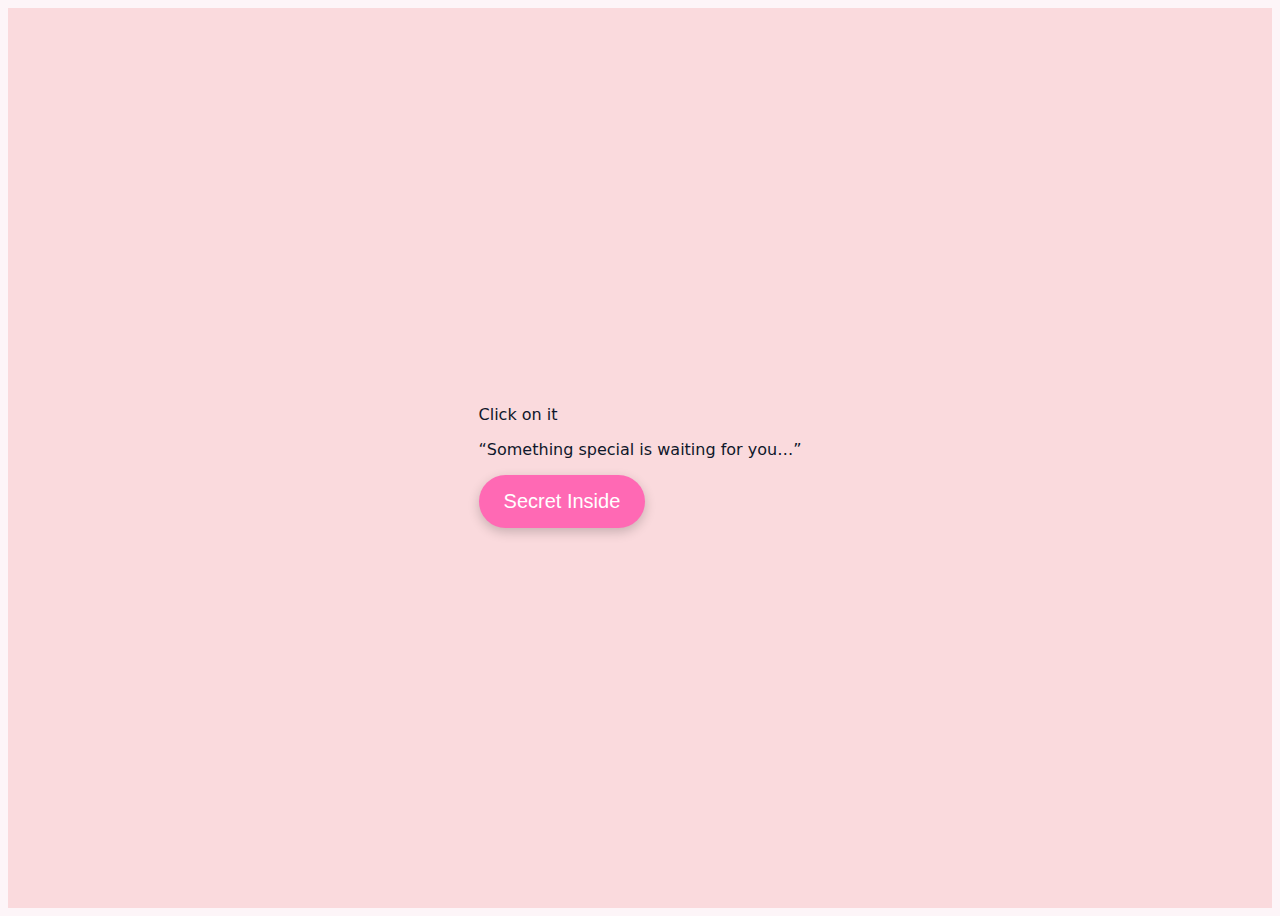
<file: index.html>
<!doctype html>
<html lang="en">

<head>
    <meta charset="utf-8">
    <meta name="viewport" content="width=device-width, initial-scale=1">
    <title>Happy Birthday</title>
    <link href="https://cdn.jsdelivr.net/npm/bootstrap@5.3.8/dist/css/bootstrap.min.css" rel="stylesheet"
        integrity="sha384-sRIl4kxILFvY47J16cr9ZwB07vP4J8+LH7qKQnuqkuIAvNWLzeN8tE5YBujZqJLB" crossorigin="anonymous">
    <link rel="stylesheet" href="assets/css/style.css">
</head>

<body>
    <div class="container-fluid text-center comp">
        <div class="main">
            <p class="text-center fs-1 fw-bold">Click on it</p>
            <p class="text-center fs-5">“Something special is waiting for you…” </p>
            <button type="button" class="btn btn-primary btn-lg hot" onclick="window.location.href='birthday.html'">Secret Inside</button>
            <canvas id="confetti"></canvas>
            <div class="balloon"></div>
            <div class="balloon two"></div>
            <div class="balloon three"></div>
        </div>
    </div>
</body>

</html>
</file>
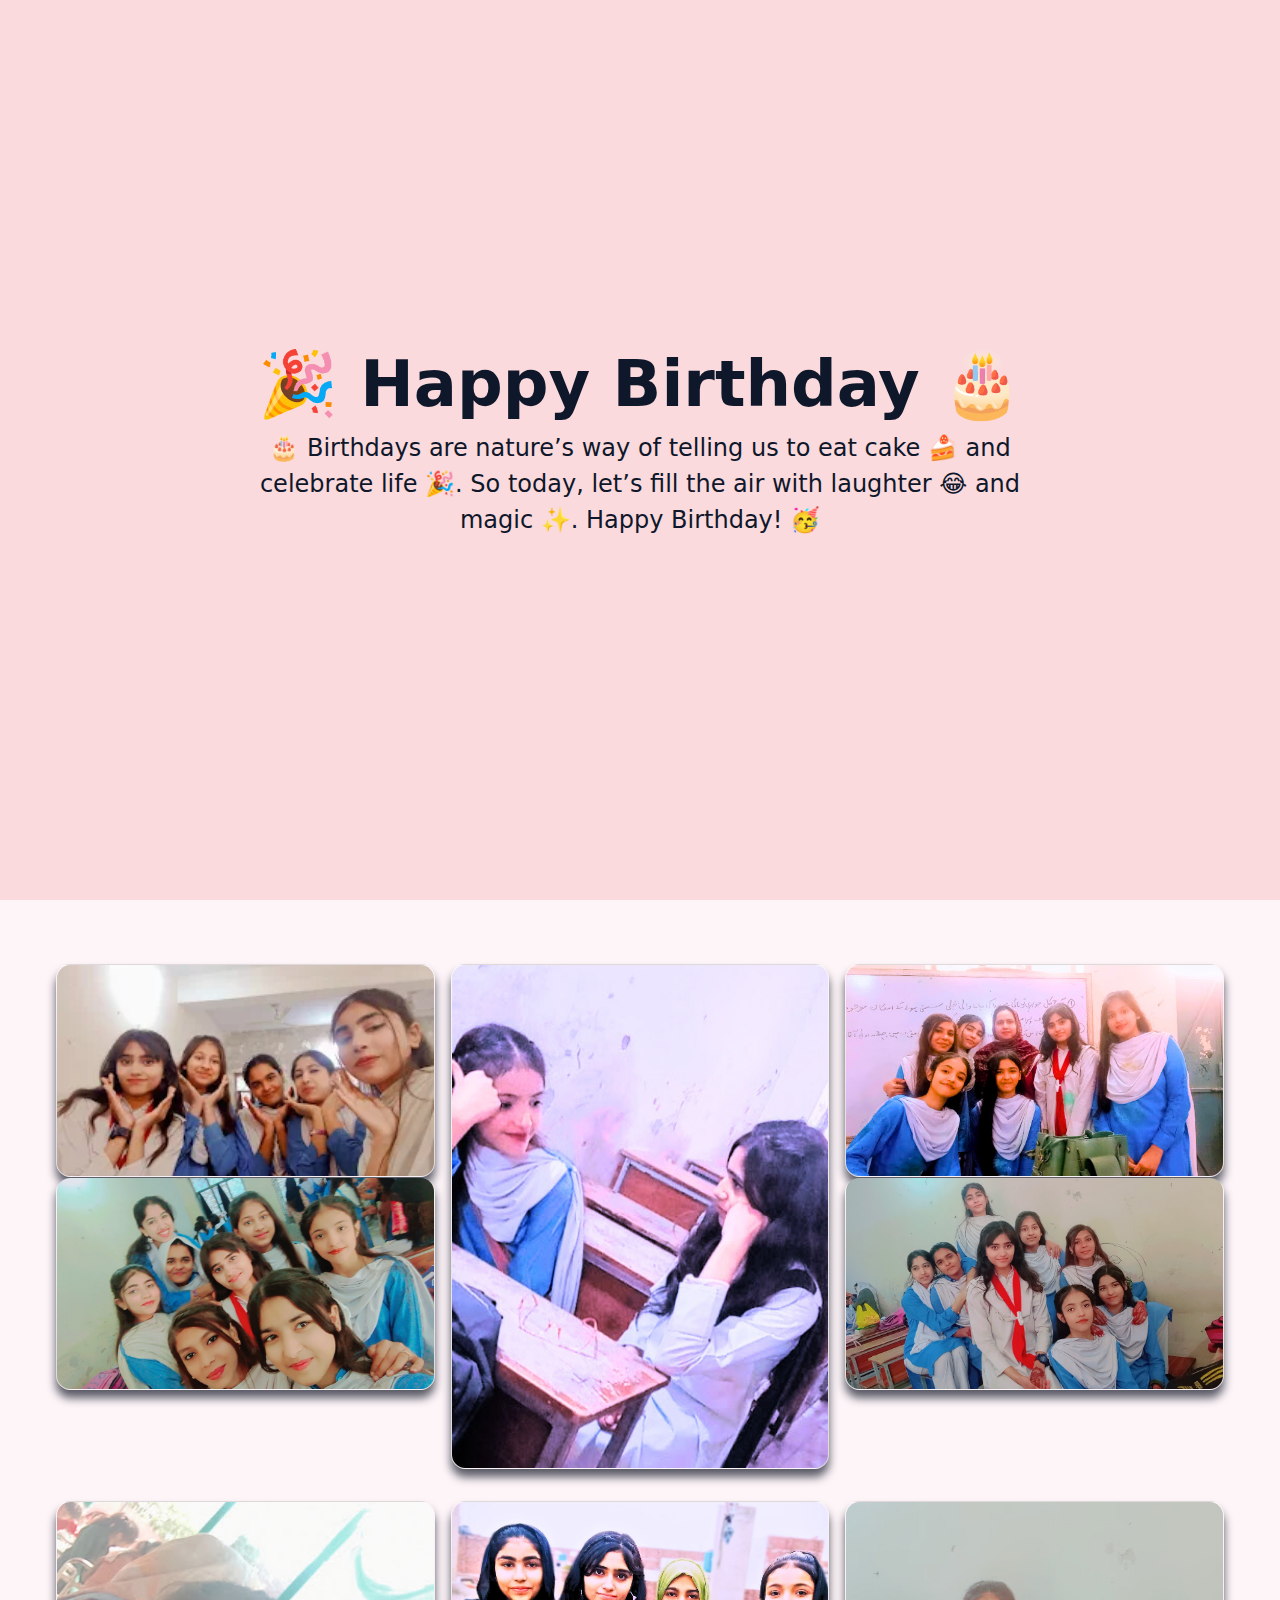
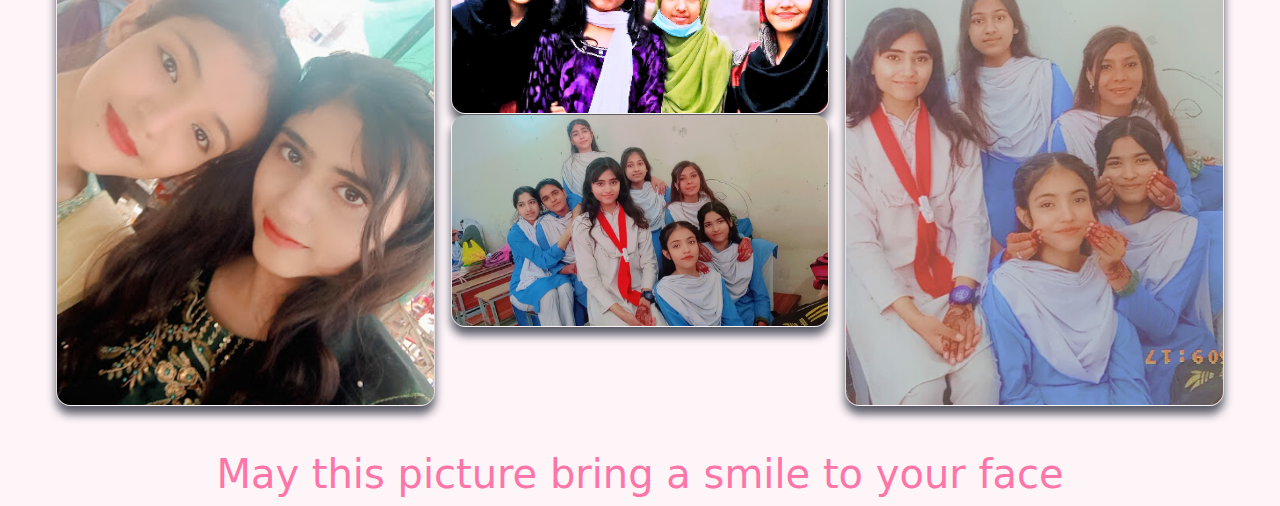
<file: birthday.html>
<!doctype html>
<html lang="en">

<head>
  <meta charset="utf-8">
  <meta name="viewport" content="width=device-width, initial-scale=1">
  <title>Happy Birthday</title>
  <link href="https://cdn.jsdelivr.net/npm/bootstrap@5.3.8/dist/css/bootstrap.min.css" rel="stylesheet">
  <link rel="stylesheet" href="assets/css/style.css">
</head>

<body>
  <div class="container-fluid text-center comp">
    <h1 class="fw-bold display-3">🎉 Happy Birthday 🎂
      <div id="name"></div>
    </h1>
    <p class="fs-4 col-8">🎂 Birthdays are nature’s way of telling us to eat cake 🍰 and celebrate life 🎉. So today,
      let’s fill the air with laughter 😂 and magic ✨. Happy Birthday! 🥳</p>
  </div>

  <main class="gallery">
    <div class="row g-3 mt-3">
      <div class="col-12 col-md-4">
        <div class="photo-frame horizontal"><img src="assets/images/Snapchat-1569020458.webp"></div>
        <div class="photo-frame horizontal"><img src="assets/images/ku - Edited.jpg"></div>
      </div>
      <div class="col-12 col-md-4">
        <div class="photo-frame vertical"><img src="assets/images/6ad25995-8973-4c32-9c5c-ea5ef26745a0.jpg"></div>
      </div>
      <div class="col-12 col-md-4">
        <div class="photo-frame horizontal"><img src="assets/images/8eab7ca8-d17d-4163-9cfc-ba4f59c448e9.jpg"></div>
        <div class="photo-frame horizontal"><img src="assets/images/google.jpg"></div>
      </div>
    </div>

    <div class="row g-3 mt-3">
      <div class="col-12 col-md-4">
        <div class="photo-frame vertical"><img src="assets/images/tuk.jpg"></div>
      </div>
      <div class="col-12 col-md-4">
        <div class="photo-frame horizontal"><img src="assets/images/a374a35b-4b90-467c-8e6e-b7e339a3007e.jpg"></div>
        <div class="photo-frame horizontal"><img src="assets/images/google.jpg"></div>
      </div>
      <div class="col-12 col-md-4">
        <div class="photo-frame vertical"><img src="assets/images/23f9a16c-e419-4d05-838b-2878ad9dad40.jpg"></div>
      </div>
    </div>
  </main>
  <h1 class="caption">May this picture bring a smile to your face</h1>
  <script>
    let name = prompt("Enter your name");

    if (name) {
      localStorage.setItem("text", name);

      document.getElementById("name").innerText = localStorage.getItem("text")
    }
  </script>
</body>

</html>
</file>
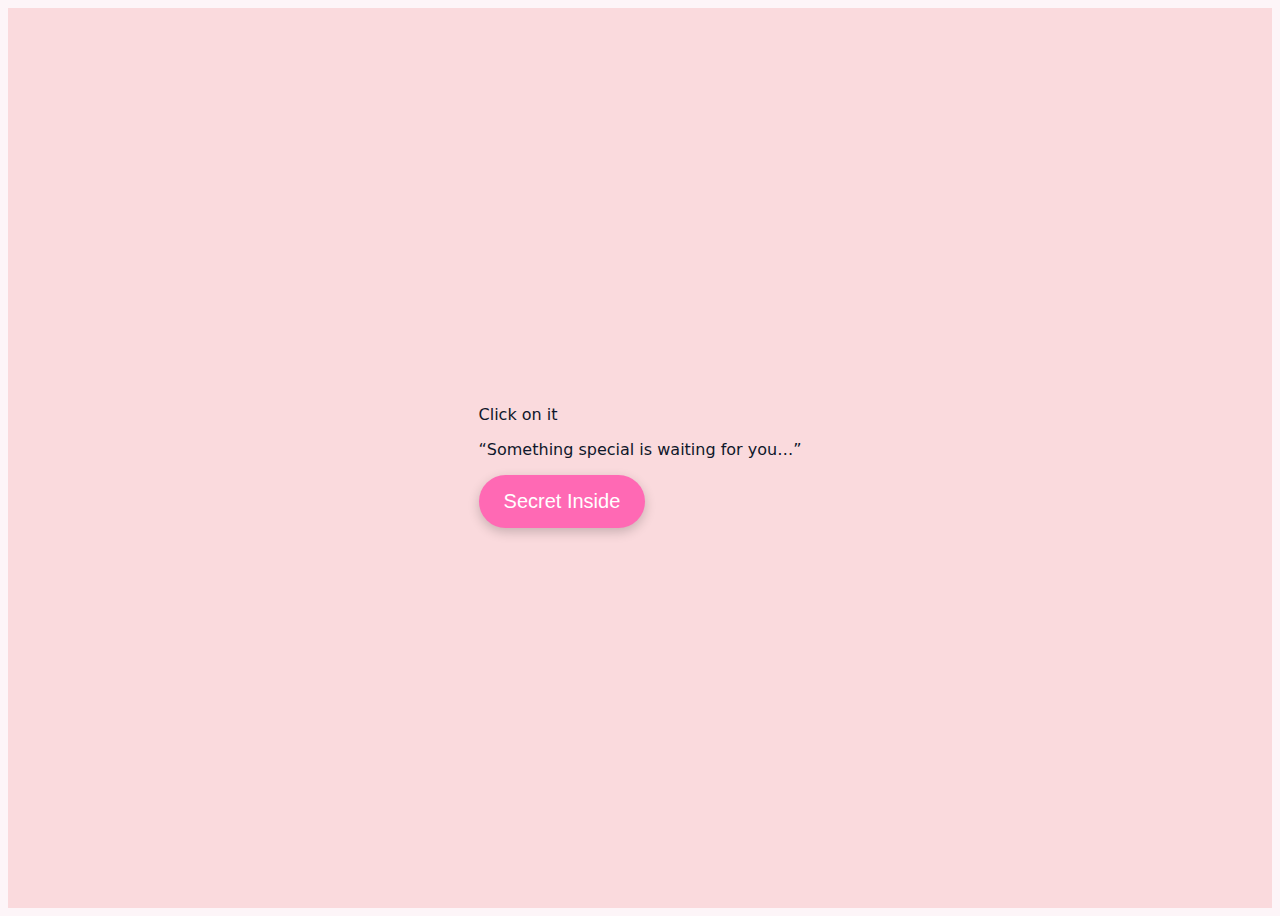
<file: button.html>
<!doctype html>
<html lang="en">

<head>
    <meta charset="utf-8">
    <meta name="viewport" content="width=device-width, initial-scale=1">
    <title>Happy Birthday</title>
    <link href="https://cdn.jsdelivr.net/npm/bootstrap@5.3.8/dist/css/bootstrap.min.css" rel="stylesheet"
        integrity="sha384-sRIl4kxILFvY47J16cr9ZwB07vP4J8+LH7qKQnuqkuIAvNWLzeN8tE5YBujZqJLB" crossorigin="anonymous">
    <link rel="stylesheet" href="assets/css/style.css">
</head>

<body>
    <div class="container-fluid text-center comp">
        <div class="main">
            <p class="text-center fs-1 fw-bold">Click on it</p>
            <p class="text-center fs-5">“Something special is waiting for you…” </p>
            <button type="button" class="btn btn-primary btn-lg hot" onclick="window.location.href='Birthday.html'">Secret Inside</button>
            <canvas id="confetti"></canvas>
            <div class="balloon"></div>
            <div class="balloon two"></div>
            <div class="balloon three"></div>
        </div>
    </div>
</body>

</html>
</file>
<file: assets/css/style.css>
body {
    font-family: system-ui, -apple-system, BlinkMacSystemFont, 'Segoe UI', Roboto, Oxygen, Ubuntu, Cantarell, 'Open Sans', 'Helvetica Neue', sans-serif;
}

.comp {
    color: #0f172a;
    height: 100vh;
    background-color: #FADADD;
    display: flex;
    flex-direction: column;
    align-items: center;
    justify-content: center;
    position: relative;
    overflow: hidden;
}

.hot {
    background-color: #FF69B4;
    color: #FFFFFF;
    border: black;
    padding: 15px 25px;
    border-radius: 50px;
    font-size: 20px;
    box-shadow: 0 4px 12px rgba(0, 0, 0, 0.2);
    transition: all 0.3s ease;
}

.hot:hover {
    background-color: #FF85C1;
    transform: scale(1.1);
    box-shadow: 0 6px 16px rgba(0, 0, 0, 0.3);
}

#confetti {
    position: fixed;
    top: 0;
    left: 0;
    width: 100%;
    height: 100%;
    pointer-events: none;
}

.balloon {
    position: absolute;
    bottom: -150px;
    left: 20%;
    width: 80px;
    height: 100px;
    background: radial-gradient(circle at 30% 30%, #ff69b4, #ff85c1);
    border-radius: 50% 50% 50% 50%;
    animation: float 5s infinite ease-in;
}

.balloon.two {
    left: 50%;
    background: radial-gradient(circle at 30% 30%, #ffb6c1, #ff85c1);
    animation-duration: 7s;
}

.balloon.three {
    left: 75%;
    background: radial-gradient(circle at 30% 30%, #ffa6c9, #ff85c1);
    animation-duration: 6s;
}

@keyframes float {
    0% {
        transform: translateY(0);
        opacity: 1;
    }

    100% {
        transform: translateY(-120vh);
        opacity: 0;
    }
}

body {
    background: #fdf5f8;
}

.gallery {
    padding: 2rem 1rem;
    max-width: 1200px;
    margin: 0 auto;
}

.photo-frame {
    border-radius: .9rem;
    overflow: hidden;
    box-shadow: 0 8px 10px rgba(2, 6, 23, 0.65);
    border: 1px solid rgba(255, 255, 255, 0.06);
    transition: transform .10s ease, box-shadow .10s ease;
    background: linear-gradient(180deg, rgba(255, 255, 255, 0.02), rgba(0, 0, 0, 0.12));
}

.photo-frame:hover {
    transform: translateY(-6px) scale(1.01);
    box-shadow: 0 18px 50px rgba(2, 6, 23, 0.75);
}

.photo-frame.horizontal {
    aspect-ratio: 16/9;
}

.photo-frame.horizontal.wide {
    aspect-ratio: 21/9;
}

.photo-frame.vertical {
    aspect-ratio: 3/4;
}

.photo-frame.tall {
    aspect-ratio: 2/3;
}

.photo-frame img {
    width: 100%;
    height: 100%;
    object-fit: cover;
    object-position: center center;
    display: block;
}

@media (max-width: 575.98px) {
    .gallery .col-6 {
        padding-left: .35rem;
        padding-right: .35rem;
    }
}

  .caption {
    text-align: center;
    margin-top: 0.75rem;
    color: #ff6fa3;      
    font-family: system-ui, sans-serif;
    opacity: 0.95;
  }
</file>
